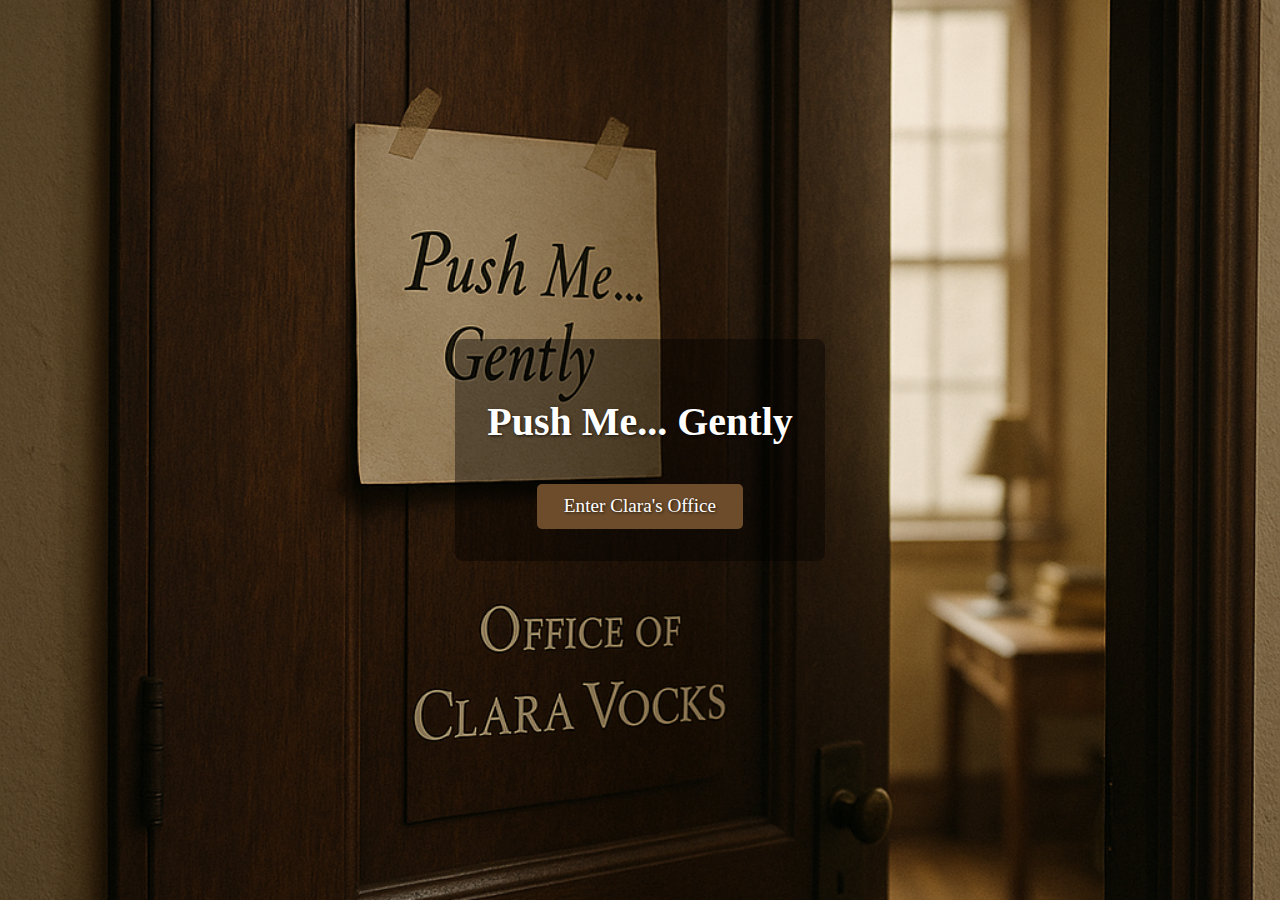
<file: landing.html>
<!DOCTYPE html>
<html lang="en">
<head>
  <meta charset="UTF-8">
  <title>Clara Vocks – Push Me Gently</title>
  <style>
    html, body {
      margin: 0;
      padding: 0;
      height: 100%;
      font-family: 'Georgia', serif;
      background: url('clara_landing_static.png') no-repeat center center fixed;
      background-size: cover;
      display: flex;
      justify-content: center;
      align-items: center;
      flex-direction: column;
      color: #fff;
      text-shadow: 1px 1px 3px rgba(0,0,0,0.7);
    }
    .overlay {
      background: rgba(0, 0, 0, 0.4);
      padding: 2em;
      border-radius: 8px;
      text-align: center;
    }
    h1 {
      font-size: 2.5em;
      margin-bottom: 0.5em;
    }
    a.button {
      display: inline-block;
      margin-top: 1em;
      padding: 0.6em 1.4em;
      background: #6c4c2b;
      color: #fff;
      text-decoration: none;
      font-size: 1.2em;
      border-radius: 5px;
      transition: background 0.3s;
    }
    a.button:hover {
      background: #8d6740;
    }
  </style>
</head>
<body>
  <div class="overlay">
    <h1>Push Me... Gently</h1>
    <a class="button" href="index.html">Enter Clara's Office</a>
  </div>
</body>
</html>
</file>
